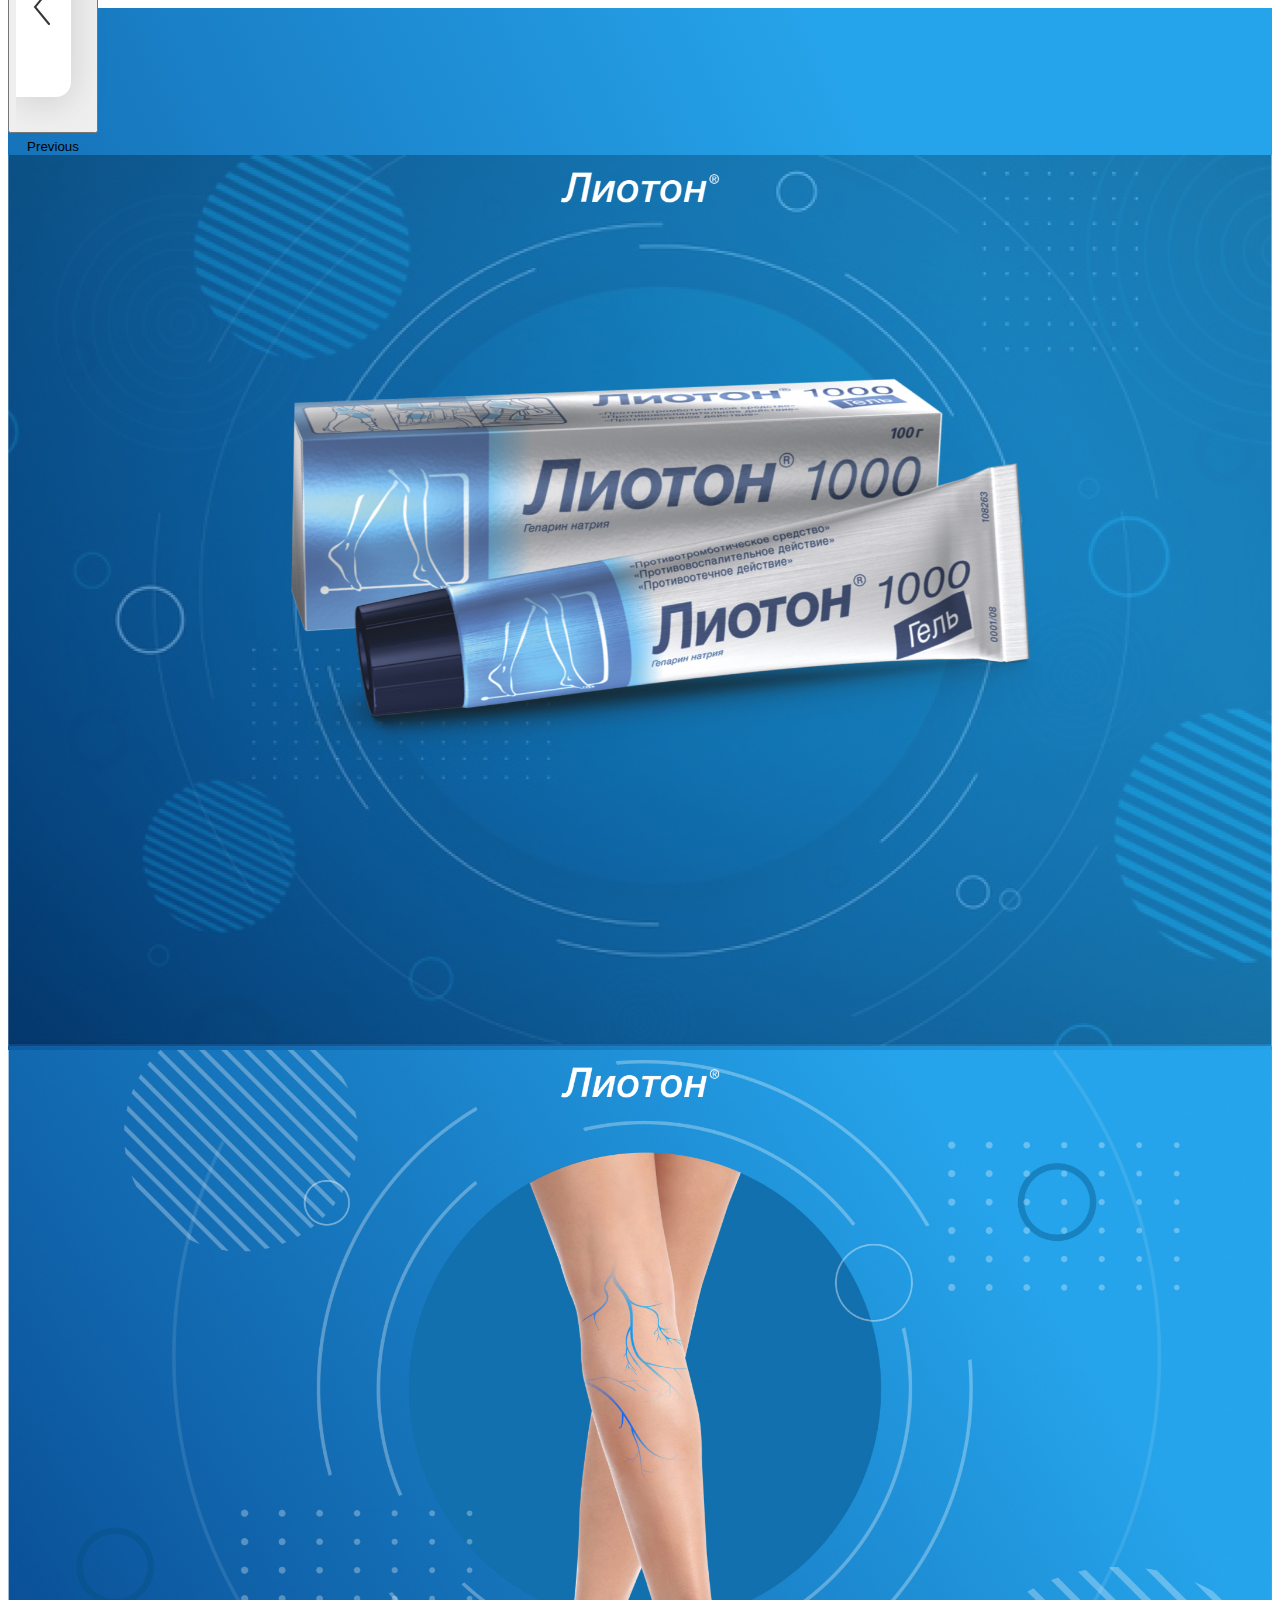
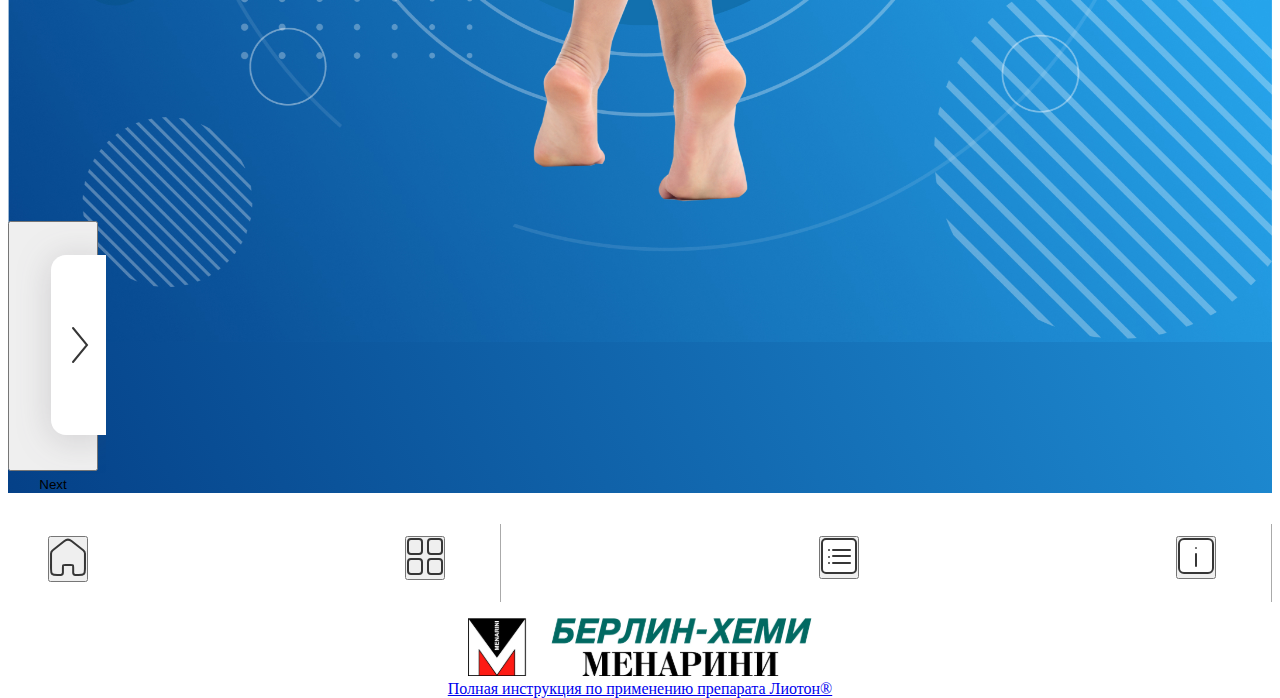
<file: index.html>
<!doctype html>
<html lang="en">
  <head>
    <meta charset="utf-8">
    <meta name="viewport" content="width=device-width, initial-scale=1">
    <title>Pastamol</title>
    <link href="css/owl.theme.default.min.css" rel="stylesheet">
    <link href="https://cdn.jsdelivr.net/npm/bootstrap@5.2.2/dist/css/bootstrap.min.css" rel="stylesheet" integrity="sha384-Zenh87qX5JnK2Jl0vWa8Ck2rdkQ2Bzep5IDxbcnCeuOxjzrPF/et3URy9Bv1WTRi" crossorigin="anonymous">
    <link href="css/main.css" rel="stylesheet"> <!-- main css file -->
  </head>
  <body>
    <main class="page-content">
		<div id="carouselExampleFade" class="carousel slide carousel-fade" data-bs-touch="true">

		  <button class="carousel-control-prev" type="button" data-bs-target="#carouselExampleFade" data-bs-slide="prev">
		    <span class="carousel-control-prev-icon" aria-hidden="true"><img src="images/icons/left.svg" alt=""></span>
		    <span class="visually-hidden">Previous</span>
		  </button>

		  <div class="carousel-inner">
		    <div class="carousel-item active">
		    	<div class="carousel__content">
		    		<div class="content__img"><img src="images/bg_page_2.0.jpg" alt=""></div>
		    	<!-- 	<div class="content__btns">
		    			<button class="btn btn-primary" type="submit">Как действует?</button>
		    			<button class="btn btn-primary" type="submit">Заболевания поверхностных вен</button>
		    			<button class="btn btn-primary" type="submit">Последствия травм и ушибов</button>
		    		</div> -->
		    	</div>
		    </div>
		    <div class="carousel-item">
		    	<div class="carousel__content">
		    		<div class="content__img"><img src="images/bg_page_3.0.jpg" alt=""></div>
		    		<!-- <div class="content__btns">
		    			<button class="btn btn-primary" type="submit">Как действует?</button>
		    			<button class="btn btn-primary" type="submit">Заболевания поверхностных вен</button>
		    		</div> -->
		    	</div>
		    </div>
		  </div>

		  <button class="carousel-control-next" type="button" data-bs-target="#carouselExampleFade" data-bs-slide="next">
		    <span class="carousel-control-next-icon" aria-hidden="true"><img src="images/icons/right.svg" alt=""></span>
		    <span class="visually-hidden">Next</span>
		  </button>

		</div>
    </main>

    <footer class="container-fluid ">
    	<div class="row">
    		<div class="col footer-btns">
    			<ul>
    				<li><button class="btn" type="button"><img src="images/icons/home.svg" alt=""></button></li>
    				<li><button class="btn" type="button"><img src="images/icons/slides.svg" alt=""></button></li>
    				<li><button class="btn" type="button"><img src="images/icons/bibliography.svg" alt=""></button></li>
    				<li><button class="btn" type="button"><img src="images/icons/additional.svg" alt=""></button></li>
    			</ul>
    		</div>
    		<div class="col footer-logo"><img src="images/logo.svg" alt=""></div>
    		<div class="col footer-logo"><a href="#">Полная инструкция по применению препарата Лиотон®</a></div>
    	</div>
    </footer>

	<!-- Modals -->
<!-- 	<div class="documents__modal modal fade" id="exampleModal" tabindex="-1" aria-labelledby="exampleModalLabel" aria-hidden="true">
	  <div class="modal-dialog">
	    <div class="modal-content">
	      <div class="modal-header">
	        <h2 class="modal-title" id="exampleModalLabel">Как получить разрешительные документы</h2>
	        <button type="button" class="btn-close" data-bs-dismiss="modal" aria-label="Close"></button>
	        <button type="button" class="btn-close btn-back" data-bs-dismiss="modal" aria-label="Назад" data-bs-toggle="modal" data-bs-target="#exampleModalStep1">Назад</button>
	      </div>
	      <div class="modal-body">
	        <div class="documents__modal__line">
	        	<div class="documents__modal__item">
	        		<span class="modal__item__number">1</span>
	        		<div class="modal__item__title">Оформление заявки</div>
	        		<div class="modal__item__text">Вы можете оставить заявку на сайте, задать интересующие вопросы в онлайн-чате или позвонить по номеру +7 (495) 128-88-21</div>
	        	</div>
	        	<div class="documents__modal__item">
	        		<span class="modal__item__number">2</span>
	        		<div class="modal__item__title">Подготовка документов</div>
	        		<div class="modal__item__text">После консультации мы отправим на ваш адрес электронной почту Договор и форму Заявления.</div>
	        	</div>
	        	<div class="documents__modal__item">
	        		<span class="modal__item__number">3</span>
	        		<div class="modal__item__title">Передача образцов продукции</div>
	        		<div class="modal__item__text">Отправить пакет документов и образцы продукции можно любым удобным для вас способом: лично в пункте приема образцов, Почтой России, транспортными компаниями.</div>
	        	</div>
	        </div>
	        <div class="documents__modal__line">
	        	<div class="documents__modal__item">
	        		<span class="modal__item__number">4</span>
	        		<div class="modal__item__title">Оплата счета</div>
	        		<div class="modal__item__text">После получения образцов мы выставляем счет на оплату. Когда оплата будет получена, образцы поступят на испытания.</div>
	        	</div>
	        	<div class="documents__modal__item">
	        		<span class="modal__item__number">5</span>
	        		<div class="modal__item__title">Испытание продукции и получение протокола</div>
	        		<div class="modal__item__text">Мы проведем необходимые испытания и отправим протокол испытаний в бумажном и электронном виде.</div>
	        	</div>
	        	<div class="documents__modal__item">
	        		<span class="modal__item__number">6</span>
	        		<div class="modal__item__title">Получение разрешительных документов</div>
	        		<div class="modal__item__text">На основании полученного Протокола испытаний вы можете самостоятельно регистрировать Декларацию Соответствия или обратиться в Центр сертификации АНО ЭКЦ «ИСТЭК» (или любой другой уполномоченный орган) и подать заявку на получение Декларации Соответствия.</div>
	        	</div>
	        </div>
	      </div>
	    </div>
	  </div>
	</div> -->


    <script src="js/jquery.min.js"></script>
    <script src="https://cdn.jsdelivr.net/npm/bootstrap@5.2.2/dist/js/bootstrap.bundle.min.js" integrity="sha384-OERcA2EqjJCMA+/3y+gxIOqMEjwtxJY7qPCqsdltbNJuaOe923+mo//f6V8Qbsw3" crossorigin="anonymous"></script>
    <!-- <script src="js/main.js"></script>  -->

  </body>
</html>
</file>
<file: css/main.css>
.carousel-control-next, .carousel-control-prev{
	height: 250px;
	width: 90px;
	opacity: 1;
	z-index: 100;
	top: 50%;
    margin-top: -125px;
}

.carousel-control-prev-icon,
.carousel-control-next-icon{
	display: block;
    height: fit-content;
    width: fit-content;
    background: none;
}

.page-content{
	background: linear-gradient(64.94deg, #003279 -11.59%, #26A4EB 79.91%);
}

.carousel__content{
	max-width: 2160px;
	max-height: 1524px;
}

.carousel__content img{
	width: 100%;
}

/* footer */

footer{
	height: 96px;
	background: #fff;
	padding-top: 15px;
	padding-bottom: 15px;
}

.footer-btns ul{
	display: flex;
	justify-content: space-between;
	gap: 0 50px;
	list-style: none;
}

.footer-btns ul li{
	height: 66px;
	padding-top: 12px;
}

.footer-btns ul li button{
	padding: 0;
}

.footer-btns ul li:nth-child(2){
	border-right: 1px solid #AAAAAA;
	padding-right: 55px;
}

.footer-btns ul li:nth-child(4){
	border-right: 1px solid #AAAAAA;
	padding-right: 55px;
}

.footer-btns ul li:nth-child(3){
	padding-left: 0px;
}

.footer-logo{
	text-align: center;
}
</file>
